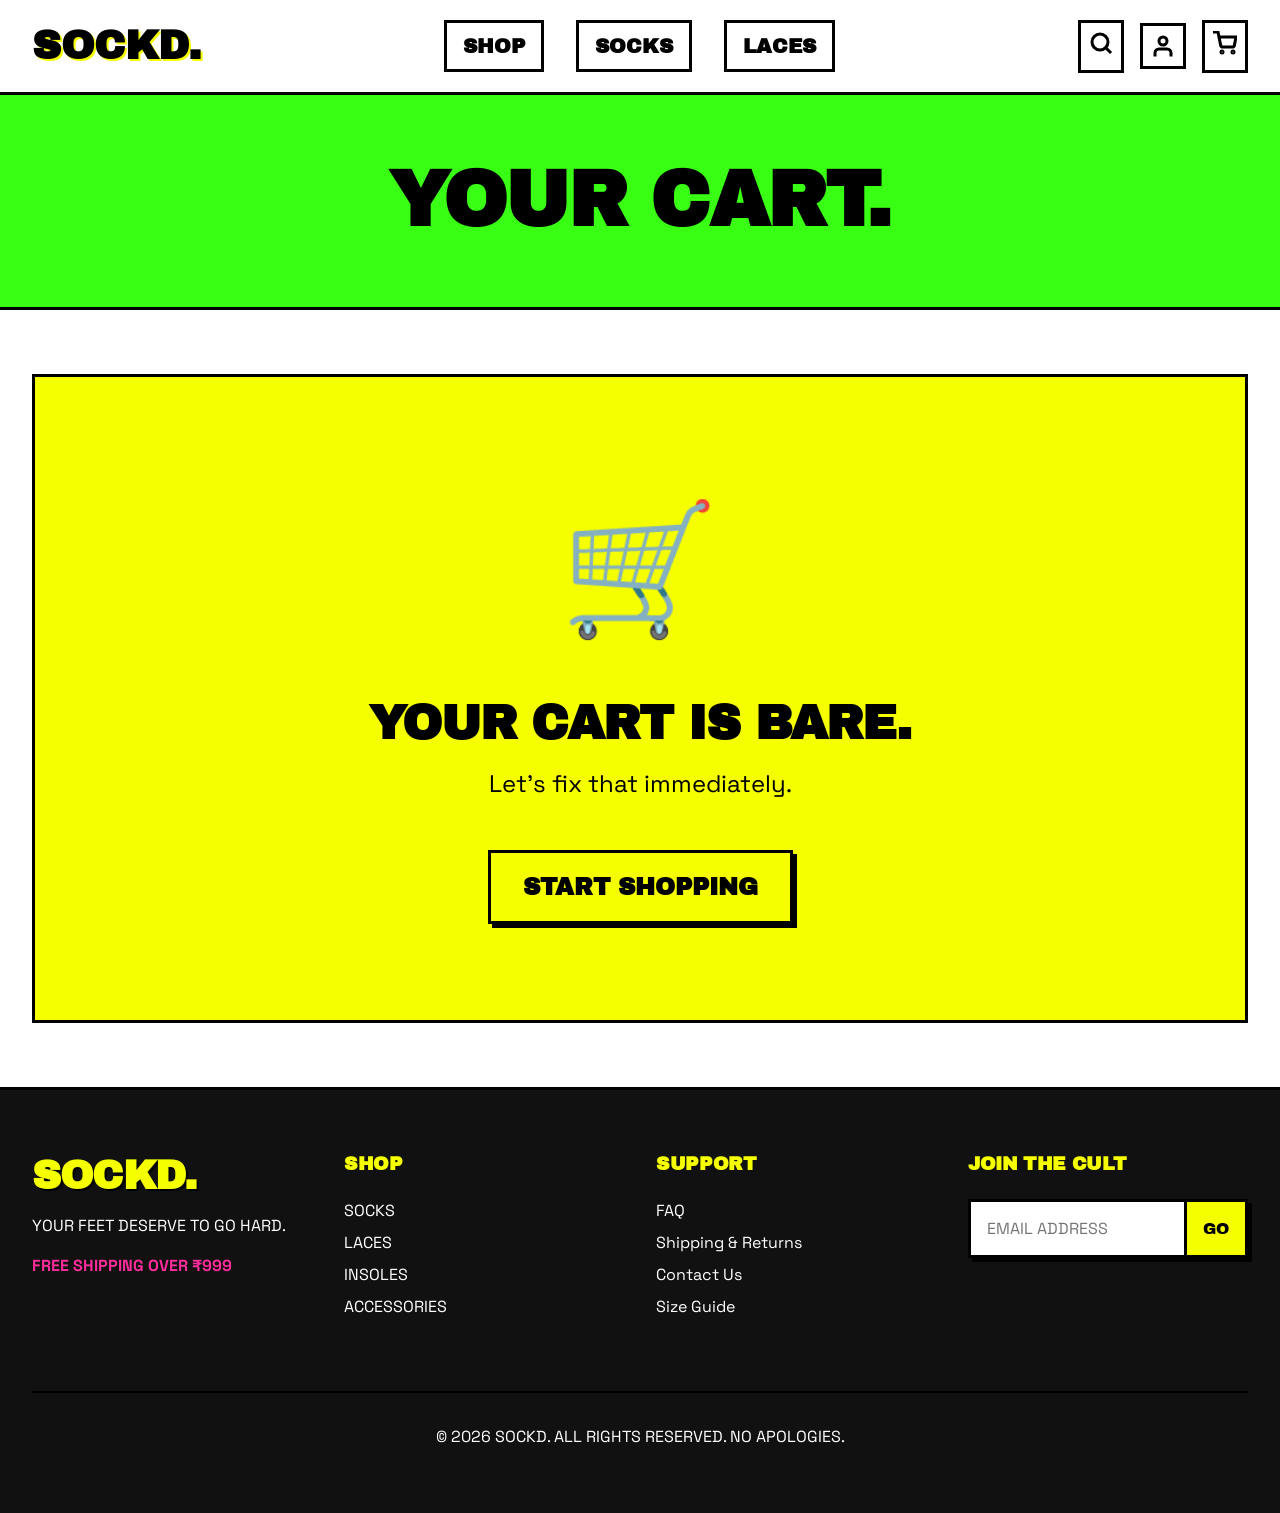
<file: cart.html>
<!DOCTYPE html>
<html lang="en">
<head>
    <meta charset="UTF-8">
    <meta name="viewport" content="width=device-width, initial-scale=1.0">
    <title>SOCKD. | CART</title>
    <link rel="stylesheet" href="styles.css">
    <style>
        .cart-header {
            padding: 4rem 2rem;
            background-color: var(--neon-green);
            border-bottom: var(--border-thick);
            font-size: clamp(3rem, 6vw, 5rem);
            text-align: center;
        }

        .cart-layout {
            display: grid;
            grid-template-columns: 2fr 1fr;
            gap: 4rem;
            padding: 4rem 2rem;
            max-width: var(--container-max);
            margin: 0 auto;
            min-height: 60vh;
        }

        .cart-item {
            display: flex;
            gap: 2rem;
            padding: 2rem;
            border: var(--border-thick);
            margin-bottom: 2rem;
            background: var(--white);
            position: relative;
        }

        .cart-item-img {
            width: 150px;
            height: 150px;
            border: var(--border-thick);
            background: var(--light-gray);
            flex-shrink: 0;
            display: flex;
            align-items: center;
            justify-content: center;
        }
        
        .cart-item-img img {
            width: 100%;
            height: 100%;
            object-fit: contain;
            mix-blend-mode: multiply;
        }

        .cart-item-details {
            flex-grow: 1;
            display: flex;
            flex-direction: column;
            justify-content: center;
        }

        .cart-item-title {
            font-size: 1.5rem;
            margin-bottom: 0.5rem;
        }

        .cart-item-meta {
            color: #666;
            margin-bottom: 1rem;
            display: flex;
            gap: 1rem;
        }

        .cart-item-actions {
            display: flex;
            justify-content: space-between;
            align-items: center;
        }

        .remove-btn {
            position: absolute;
            top: 1rem;
            right: 1rem;
            background: none;
            border: none;
            font-size: 1.5rem;
            cursor: pointer;
            width: 40px;
            height: 40px;
            display: flex;
            align-items: center;
            justify-content: center;
            border: var(--border-thick);
            transition: all 0.2s;
        }

        .remove-btn:hover {
            background: var(--hot-pink);
            color: var(--white);
            transform: translate(2px, 2px);
            box-shadow: 2px 2px 0px var(--black);
        }

        .cart-summary {
            border: var(--border-thick);
            padding: 2rem;
            background: var(--light-gray);
            height: fit-content;
            position: sticky;
            top: 6rem;
        }

        .summary-row {
            display: flex;
            justify-content: space-between;
            margin-bottom: 1rem;
            font-size: 1.25rem;
        }

        .summary-total {
            font-size: 2.5rem;
            font-family: var(--font-heading);
            color: var(--neon-yellow);
            text-shadow: 2px 2px 0px var(--black);
            margin-top: 1rem;
            padding-top: 1rem;
            border-top: var(--border-thick);
        }

        .discount-form {
            display: flex;
            margin: 2rem 0;
            gap: 0;
        }
        
        .discount-form .brutal-input {
            border-right: none;
        }

        .empty-cart {
            grid-column: 1 / -1;
            text-align: center;
            padding: 6rem 2rem;
            background: var(--neon-yellow);
            border: var(--border-thick);
        }

        @media (max-width: 1024px) {
            .cart-layout {
                grid-template-columns: 1fr;
            }
            .cart-summary {
                position: static;
            }
            .cart-item {
                flex-direction: column;
            }
            .cart-item-img {
                width: 100%;
                max-width: 250px;
                margin: 0 auto;
            }
        }
    </style>
</head>
<body>

    <div id="global-header"></div>

    <h1 class="cart-header">YOUR CART.</h1>

    <div class="cart-layout" id="cart-container">
        <!-- Rendered by JS -->
    </div>

    <div id="global-footer"></div>

    <script src="products.js"></script>
    <script src="global.js"></script>
    <script>
        document.addEventListener('DOMContentLoaded', () => {
            renderCartPage();

            // Listen for changes from global state
            window.addEventListener('cartUpdated', renderCartPage);
        });

        function renderCartPage() {
            const container = document.getElementById('cart-container');
            const cartItems = GlobalState.cart;

            if (cartItems.length === 0) {
                container.innerHTML = `
                    <div class="empty-cart">
                        <div style="font-size: 8rem; margin-bottom: 2rem;">🛒</div>
                        <h2 style="font-size: 3rem; margin-bottom: 1rem;">YOUR CART IS BARE.</h2>
                        <p style="font-size: 1.5rem; margin-bottom: 3rem;">Let's fix that immediately.</p>
                        <a href="categories.html" class="brutal-btn primary" style="font-size: 1.5rem;">START SHOPPING</a>
                    </div>
                `;
                return;
            }

            const itemsHtml = cartItems.map(item => `
                <div class="cart-item">
                    <button class="remove-btn" onclick="GlobalState.removeFromCart('${item.cartId}')">✕</button>
                    <div class="cart-item-img" style="background-color: ${item.color || 'var(--light-gray)'};">
                        <img src="${item.images[0]}" alt="${item.name}">
                    </div>
                    <div class="cart-item-details">
                        <h3 class="cart-item-title"><a href="product.html?id=${item.id}">${item.name}</a></h3>
                        <div class="cart-item-meta">
                            <span>Size: ${item.size}</span>
                            <span>Color: <div style="display:inline-block; width:16px; height:16px; border:1px solid #000; background-color:${item.color}; vertical-align:middle; margin-left:4px;"></div></span>
                        </div>
                        <div class="cart-item-actions">
                            <div class="qty-stepper">
                                <button class="qty-btn" onclick="GlobalState.updateItemQuantity('${item.cartId}', ${item.quantity - 1})">-</button>
                                <input type="text" class="qty-input" value="${item.quantity}" readonly>
                                <button class="qty-btn" onclick="GlobalState.updateItemQuantity('${item.cartId}', ${item.quantity + 1})">+</button>
                            </div>
                            <span class="price">₹${item.price * item.quantity}</span>
                        </div>
                    </div>
                </div>
            `).join('');

            const subtotal = GlobalState.getCartTotal();
            const shipping = subtotal > 999 ? 0 : 99;
            const total = subtotal + shipping;

            container.innerHTML = `
                <div class="cart-items-container">
                    ${itemsHtml}
                    <div style="margin-top: 2rem;">
                        <a href="categories.html" style="text-decoration: underline; font-size: 1.25rem;">← CONTINUE SHOPPING</a>
                    </div>
                </div>
                <aside class="cart-summary">
                    <h3 style="font-size: 2rem; margin-bottom: 2rem; border-bottom: 2px solid var(--black); padding-bottom: 1rem;">ORDER SUMMARY</h3>
                    
                    <div class="summary-row">
                        <span>Subtotal</span>
                        <span style="font-family: var(--font-heading);">₹${subtotal}</span>
                    </div>
                    
                    <div class="summary-row">
                        <span>Shipping</span>
                        <span style="font-family: var(--font-heading); color: ${shipping === 0 ? 'var(--neon-green)' : 'var(--black)'};">
                            ${shipping === 0 ? 'FREE' : '₹' + shipping}
                        </span>
                    </div>

                    <div class="discount-form">
                        <input type="text" placeholder="PROMO CODE" class="brutal-input">
                        <button class="brutal-btn" style="background: var(--black); color: var(--neon-yellow);">APPLY</button>
                    </div>

                    <div class="summary-row summary-total">
                        <span>TOTAL</span>
                        <span>₹${total}</span>
                    </div>

                    <a href="checkout.html" class="brutal-btn primary" style="width: 100%; margin-top: 2rem; font-size: 1.5rem; background: var(--neon-green);">PROCEED TO CHECKOUT</a>
                </aside>
            `;
        }
    </script>
</body>
</html>
</file>
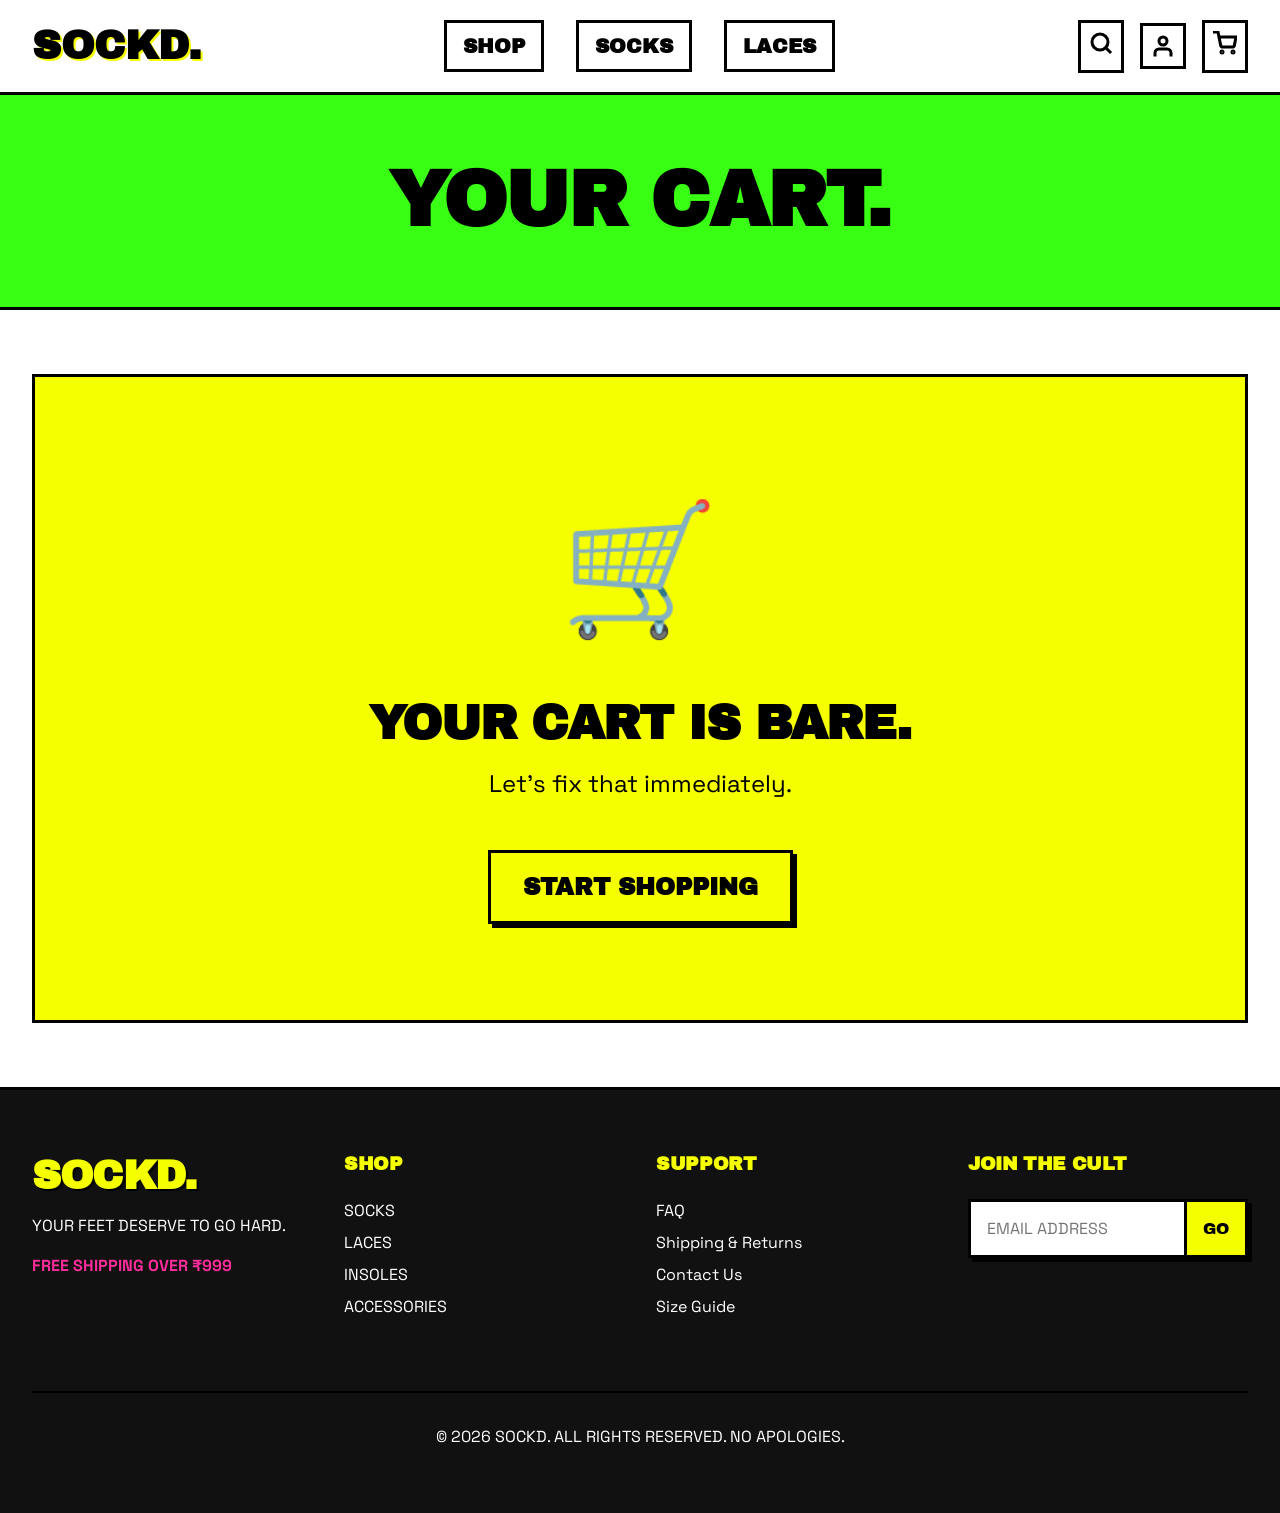
<file: checkout.html>
<!DOCTYPE html>
<html lang="en">
<head>
    <meta charset="UTF-8">
    <meta name="viewport" content="width=device-width, initial-scale=1.0">
    <title>SOCKD. | CHECKOUT</title>
    <link rel="stylesheet" href="styles.css">
    <style>
        .checkout-layout {
            display: grid;
            grid-template-columns: 2fr 1fr;
            gap: 4rem;
            padding: 4rem 2rem;
            max-width: var(--container-max);
            margin: 0 auto;
            min-height: 80vh;
        }

        .step-indicator {
            display: flex;
            justify-content: space-between;
            margin-bottom: 3rem;
            border-bottom: var(--border-thick);
            padding-bottom: 1rem;
            position: relative;
        }

        .step {
            font-family: var(--font-heading);
            font-size: 1.5rem;
            color: #ccc;
            position: relative;
            background: var(--white);
            padding: 0 1rem;
            z-index: 2;
        }

        .step.active {
            color: var(--black);
            text-shadow: 2px 2px 0px var(--neon-yellow);
        }

        .step.completed {
            color: var(--neon-green);
        }

        .step-container {
            display: none;
            animation: fadeIn 0.3s;
        }

        .step-container.active {
            display: block;
        }

        @keyframes fadeIn {
            from { opacity: 0; transform: translateY(10px); }
            to { opacity: 1; transform: translateY(0); }
        }

        .form-group {
            margin-bottom: 1.5rem;
        }

        .form-label {
            display: block;
            margin-bottom: 0.5rem;
            font-family: var(--font-heading);
        }

        .form-row {
            display: grid;
            grid-template-columns: 1fr 1fr;
            gap: 1.5rem;
        }

        .radio-option {
            border: var(--border-thick);
            padding: 1.5rem;
            display: flex;
            align-items: center;
            gap: 1rem;
            cursor: pointer;
            margin-bottom: 1rem;
            transition: all 0.2s;
            font-family: var(--font-heading);
        }

        .radio-option:hover {
            transform: translate(2px, 2px);
            box-shadow: 2px 2px 0px var(--black);
        }

        .radio-option input[type="radio"] {
            width: 24px;
            height: 24px;
            accent-color: var(--neon-yellow);
        }

        .radio-option.selected {
            background: var(--neon-yellow);
            border-color: var(--black);
        }
        
        .radio-option.selected.green { background: var(--neon-green); }
        .radio-option.selected.pink { background: var(--hot-pink); color: var(--white); }
        .radio-option.selected.cyan { background: var(--cyan); }

        .payment-details {
            display: none;
            padding: 2rem;
            border: var(--border-thick);
            border-top: none;
            background: var(--light-gray);
            margin-top: -1rem;
            margin-bottom: 2rem;
        }

        .payment-details.active {
            display: block;
        }

        .qr-placeholder {
            width: 200px;
            height: 200px;
            background: var(--white);
            border: var(--border-thick);
            margin: 0 auto;
            display: flex;
            align-items: center;
            justify-content: center;
            font-family: var(--font-heading);
            background-image: repeating-linear-gradient(45deg, #ccc 25%, transparent 25%, transparent 75%, #ccc 75%, #ccc), repeating-linear-gradient(45deg, #ccc 25%, transparent 25%, transparent 75%, #ccc 75%, #ccc);
            background-size: 20px 20px;
            background-position: 0 0, 10px 10px;
        }

        .step-actions {
            display: flex;
            justify-content: space-between;
            margin-top: 3rem;
            border-top: var(--border-thick);
            padding-top: 2rem;
        }

        .cart-summary {
            border: var(--border-thick);
            padding: 2rem;
            background: var(--light-gray);
            height: fit-content;
            position: sticky;
            top: 6rem;
        }

        .summary-item {
            display: flex;
            align-items: center;
            gap: 1rem;
            margin-bottom: 1rem;
            font-size: 0.9rem;
        }

        .summary-item img {
            width: 60px;
            height: 60px;
            border: 2px solid var(--black);
        }

        .summary-row {
            display: flex;
            justify-content: space-between;
            margin-top: 1rem;
            font-size: 1.25rem;
        }

        .summary-total {
            font-size: 2.5rem;
            font-family: var(--font-heading);
            color: var(--neon-yellow);
            text-shadow: 2px 2px 0px var(--black);
            margin-top: 1rem;
            padding-top: 1rem;
            border-top: var(--border-thick);
        }

        .success-overlay {
            position: fixed;
            top: 0; left: 0; right: 0; bottom: 0;
            background: var(--neon-green);
            z-index: 1000;
            display: none;
            flex-direction: column;
            align-items: center;
            justify-content: center;
            text-align: center;
            padding: 2rem;
        }

        .success-overlay.active {
            display: flex;
        }

        .success-overlay h1 {
            font-size: clamp(4rem, 8vw, 8rem);
            margin-bottom: 2rem;
            color: var(--black);
            text-shadow: 4px 4px 0px var(--white);
            line-height: 0.9;
        }

        @media (max-width: 900px) {
            .checkout-layout {
                grid-template-columns: 1fr;
            }
            .cart-summary {
                position: static;
                order: -1;
            }
            .form-row {
                grid-template-columns: 1fr;
            }
            .step {
                font-size: 1.2rem;
            }
        }
    </style>
</head>
<body>

    <div id="global-header"></div>

    <div class="checkout-layout">
        <div class="checkout-flow">
            <div class="step-indicator">
                <div class="step active" id="step-ind-1">1. DETAILS</div>
                <div class="step" id="step-ind-2">2. SHIPPING</div>
                <div class="step" id="step-ind-3">3. PAYMENT</div>
            </div>

            <!-- STEP 1: DETAILS -->
            <div class="step-container active" id="step-1">
                <h2 style="margin-bottom: 2rem; font-size: 2.5rem;">CONTACT DETAILS</h2>
                <div class="form-group">
                    <label class="form-label">FULL NAME</label>
                    <input type="text" class="brutal-input" placeholder="JOHN DOE" required>
                </div>
                <div class="form-row">
                    <div class="form-group">
                        <label class="form-label">EMAIL ADDRESS</label>
                        <input type="email" class="brutal-input" placeholder="JOHN@EXAMPLE.COM" required>
                    </div>
                    <div class="form-group">
                        <label class="form-label">PHONE NUMBER</label>
                        <input type="tel" class="brutal-input" placeholder="999-999-9999" required>
                    </div>
                </div>
                
                <div class="step-actions">
                    <a href="cart.html" class="brutal-btn" style="background: var(--white);">BACK TO CART</a>
                    <button class="brutal-btn primary" onclick="nextStep(2)">NEXT: SHIPPING</button>
                </div>
            </div>

            <!-- STEP 2: SHIPPING -->
            <div class="step-container" id="step-2">
                <h2 style="margin-bottom: 2rem; font-size: 2.5rem;">SHIPPING ADDRESS</h2>
                <div class="form-group">
                    <label class="form-label">ADDRESS LINE 1</label>
                    <input type="text" class="brutal-input" placeholder="123 BRUTAL ST">
                </div>
                <div class="form-group">
                    <label class="form-label">ADDRESS LINE 2 (OPTIONAL)</label>
                    <input type="text" class="brutal-input" placeholder="APT 4B">
                </div>
                <div class="form-row">
                    <div class="form-group">
                        <label class="form-label">CITY</label>
                        <input type="text" class="brutal-input" placeholder="NEW YORK">
                    </div>
                    <div class="form-group">
                        <label class="form-label">STATE</label>
                        <input type="text" class="brutal-input" placeholder="NY">
                    </div>
                </div>
                <div class="form-group" style="width: 50%;">
                    <label class="form-label">PIN / ZIP CODE</label>
                    <input type="text" class="brutal-input" placeholder="10001">
                </div>

                <h3 style="margin: 2rem 0 1rem; font-size: 1.5rem;">SHIPPING METHOD</h3>
                <label class="radio-option selected pink" onclick="selectRadio(this, 'shipping')">
                    <input type="radio" name="shipping" checked>
                    <div style="flex-grow: 1;">
                        <strong>STANDARD DELIVER</strong>
                        <div style="font-family: var(--font-body); font-size: 0.9rem;">3-5 Business Days</div>
                    </div>
                    <strong>FREE</strong>
                </label>
                <label class="radio-option" onclick="selectRadio(this, 'shipping')">
                    <input type="radio" name="shipping">
                    <div style="flex-grow: 1;">
                        <strong>EXPRESS DROPOFF</strong>
                        <div style="font-family: var(--font-body); font-size: 0.9rem;">Next Business Day</div>
                    </div>
                    <strong>₹250</strong>
                </label>

                <div class="step-actions">
                    <button class="brutal-btn" onclick="nextStep(1)">BACK</button>
                    <button class="brutal-btn primary" onclick="nextStep(3)">NEXT: PAYMENT</button>
                </div>
            </div>

            <!-- STEP 3: PAYMENT -->
            <div class="step-container" id="step-3">
                <h2 style="margin-bottom: 2rem; font-size: 2.5rem;">PAYMENT</h2>
                
                <label class="radio-option selected cyan" onclick="selectPayment(this, 'upi')">
                    <input type="radio" name="payment" checked>
                    <strong>UPI / SCANNABLE QR</strong>
                </label>
                <div class="payment-details active" id="pay-upi">
                    <div class="qr-placeholder">
                        <span style="background: var(--white); padding: 0.5rem; border: 2px solid #000;">SCAN TO PAY</span>
                    </div>
                    <p style="text-align: center; margin-top: 1rem; font-weight: bold;">sockd@upi</p>
                </div>

                <label class="radio-option" onclick="selectPayment(this, 'card')">
                    <input type="radio" name="payment">
                    <strong>CREDIT / DEBIT CARD</strong>
                </label>
                <div class="payment-details" id="pay-card">
                    <div class="form-group">
                        <label class="form-label">CARD NUMBER</label>
                        <input type="text" class="brutal-input" placeholder="0000 0000 0000 0000">
                    </div>
                    <div class="form-row">
                        <div class="form-group">
                            <label class="form-label">EXPIRY</label>
                            <input type="text" class="brutal-input" placeholder="MM/YY">
                        </div>
                        <div class="form-group">
                            <label class="form-label">CVV</label>
                            <input type="text" class="brutal-input" placeholder="123">
                        </div>
                    </div>
                </div>

                <label class="radio-option" onclick="selectPayment(this, 'cod')">
                    <input type="radio" name="payment">
                    <strong>CASH ON DELIVERY</strong>
                </label>
                <div class="payment-details" id="pay-cod">
                    <p style="font-weight: 600; font-size: 1.25rem;">Pay in cash when your brutal gear arrives. No extra fees.</p>
                </div>

                <div class="step-actions">
                    <button class="brutal-btn" onclick="nextStep(2)">BACK</button>
                    <button class="brutal-btn" style="background: var(--neon-green); font-size: 1.5rem;" onclick="placeOrder()">PLACE ORDER</button>
                </div>
            </div>
        </div>

        <aside class="cart-summary">
            <h3 style="font-size: 2rem; margin-bottom: 1rem; border-bottom: 2px solid var(--black); padding-bottom: 1rem;">ORDER SUMMARY</h3>
            <div id="checkout-items" style="border-bottom: 2px solid var(--black); padding-bottom: 1rem; margin-bottom: 1rem; max-height: 300px; overflow-y: auto;">
                <!-- Filled by JS -->
            </div>
            
            <div class="summary-row">
                <span>Subtotal</span>
                <span id="chk-subtotal">₹0</span>
            </div>
            <div class="summary-row">
                <span>Shipping</span>
                <span id="chk-shipping">₹0</span>
            </div>
            <div class="summary-row summary-total">
                <span>TOTAL</span>
                <span id="chk-total">₹0</span>
            </div>
        </aside>
    </div>

    <!-- Success Overlay -->
    <div class="success-overlay" id="success-overlay">
        <h1>ORDER PLACED.</h1>
        <h2 style="font-size: 2.5rem; margin-bottom: 1rem;">YOU'RE GOING TO LOOK HARD. 🧦</h2>
        <p style="font-size: 1.5rem; margin-bottom: 3rem;">Order ID: #<span id="order-id"></span></p>
        <div style="display: flex; gap: 1rem;">
            <a href="profile.html" class="brutal-btn" style="background: var(--white); font-size: 1.5rem;">VIEW ORDER</a>
            <a href="index.html" class="brutal-btn secondary" style="font-size: 1.5rem;">BACK HOME</a>
        </div>
    </div>

    <div id="global-footer"></div>

    <script src="products.js"></script>
    <script src="global.js"></script>
    <script>
        document.addEventListener('DOMContentLoaded', () => {
            if (GlobalState.cart.length === 0) {
                // Redirect if cart is empty
                window.location.href = 'cart.html';
                return;
            }
            
            renderSummary();
        });

        function renderSummary() {
            const container = document.getElementById('checkout-items');
            let html = '';
            
            GlobalState.cart.forEach(item => {
                html += `
                    <div class="summary-item">
                        <img src="${item.images[0]}" alt="${item.name}" style="background-color: ${item.color || '#fff'};">
                        <div style="flex-grow: 1;">
                            <div style="font-weight: 600;">${item.name}</div>
                            <div style="color: #666; font-size: 0.8rem;">Qty: ${item.quantity} | Size: ${item.size}</div>
                        </div>
                        <div style="font-weight: bold;">₹${item.price * item.quantity}</div>
                    </div>
                `;
            });
            
            container.innerHTML = html;

            const subtotal = GlobalState.getCartTotal();
            const shipping = subtotal > 999 ? 0 : 99; // Standard shipping
            const total = subtotal + shipping;

            document.getElementById('chk-subtotal').textContent = `₹${subtotal}`;
            document.getElementById('chk-shipping').textContent = shipping === 0 ? 'FREE' : `₹${shipping}`;
            document.getElementById('chk-total').textContent = `₹${total}`;
        }

        function nextStep(step) {
            // Hide all steps
            document.querySelectorAll('.step-container').forEach(el => el.classList.remove('active'));
            document.getElementById(`step-${step}`).classList.add('active');

            // Update indicators
            document.querySelectorAll('.step').forEach((el, index) => {
                el.classList.remove('active', 'completed');
                if (index + 1 < step) {
                    el.classList.add('completed');
                } else if (index + 1 === step) {
                    el.classList.add('active');
                }
            });
            window.scrollTo({ top: 0, behavior: 'smooth' });
        }

        function selectRadio(elem, groupName) {
            document.querySelectorAll(`input[name="${groupName}"]`).forEach(input => {
                input.closest('.radio-option').classList.remove('selected', 'green', 'pink', 'cyan');
            });
            elem.classList.add('selected');
            if (groupName === 'shipping') elem.classList.add('pink');
            elem.querySelector('input').checked = true;
        }

        function selectPayment(elem, type) {
            document.querySelectorAll(`input[name="payment"]`).forEach(input => {
                input.closest('.radio-option').classList.remove('selected', 'cyan');
            });
            elem.classList.add('selected', 'cyan');
            elem.querySelector('input').checked = true;

            document.querySelectorAll('.payment-details').forEach(el => el.classList.remove('active'));
            document.getElementById(`pay-${type}`).classList.add('active');
        }

        function placeOrder() {
            // Generate random order ID
            const orderId = 'SKD' + Math.floor(100000 + Math.random() * 900000);
            document.getElementById('order-id').textContent = orderId;
            
            // Show overlay
            const overlay = document.getElementById('success-overlay');
            overlay.classList.add('active');
            
            // Clear cart
            GlobalState.cart = [];
            GlobalState.saveCart();

            // Simple Confetti effect (simulated with DOM elements)
            for(let i=0; i<50; i++) {
                createConfetti();
            }
        }

        function createConfetti() {
            const colors = ['var(--neon-yellow)', 'var(--hot-pink)', 'var(--white)', 'var(--cyan)'];
            const conf = document.createElement('div');
            conf.style.position = 'absolute';
            conf.style.width = '20px';
            conf.style.height = '20px';
            conf.style.backgroundColor = colors[Math.floor(Math.random() * colors.length)];
            conf.style.border = '2px solid black';
            conf.style.left = Math.random() * 100 + 'vw';
            conf.style.top = '-20px';
            conf.style.zIndex = '1001';
            
            document.getElementById('success-overlay').appendChild(conf);

            // Animate
            const duration = Math.random() * 3000 + 2000;
            const endY = window.innerHeight + 50;
            const rotation = Math.random() * 720;
            
            conf.animate([
                { transform: `translate3d(0, 0, 0) rotate(0deg)` },
                { transform: `translate3d(${Math.random()*200 - 100}px, ${endY}px, 0) rotate(${rotation}deg)` }
            ], {
                duration: duration,
                easing: 'cubic-bezier(.37,0,.63,1)',
                fill: 'forwards'
            });
        }
    </script>
</body>
</html>
</file>
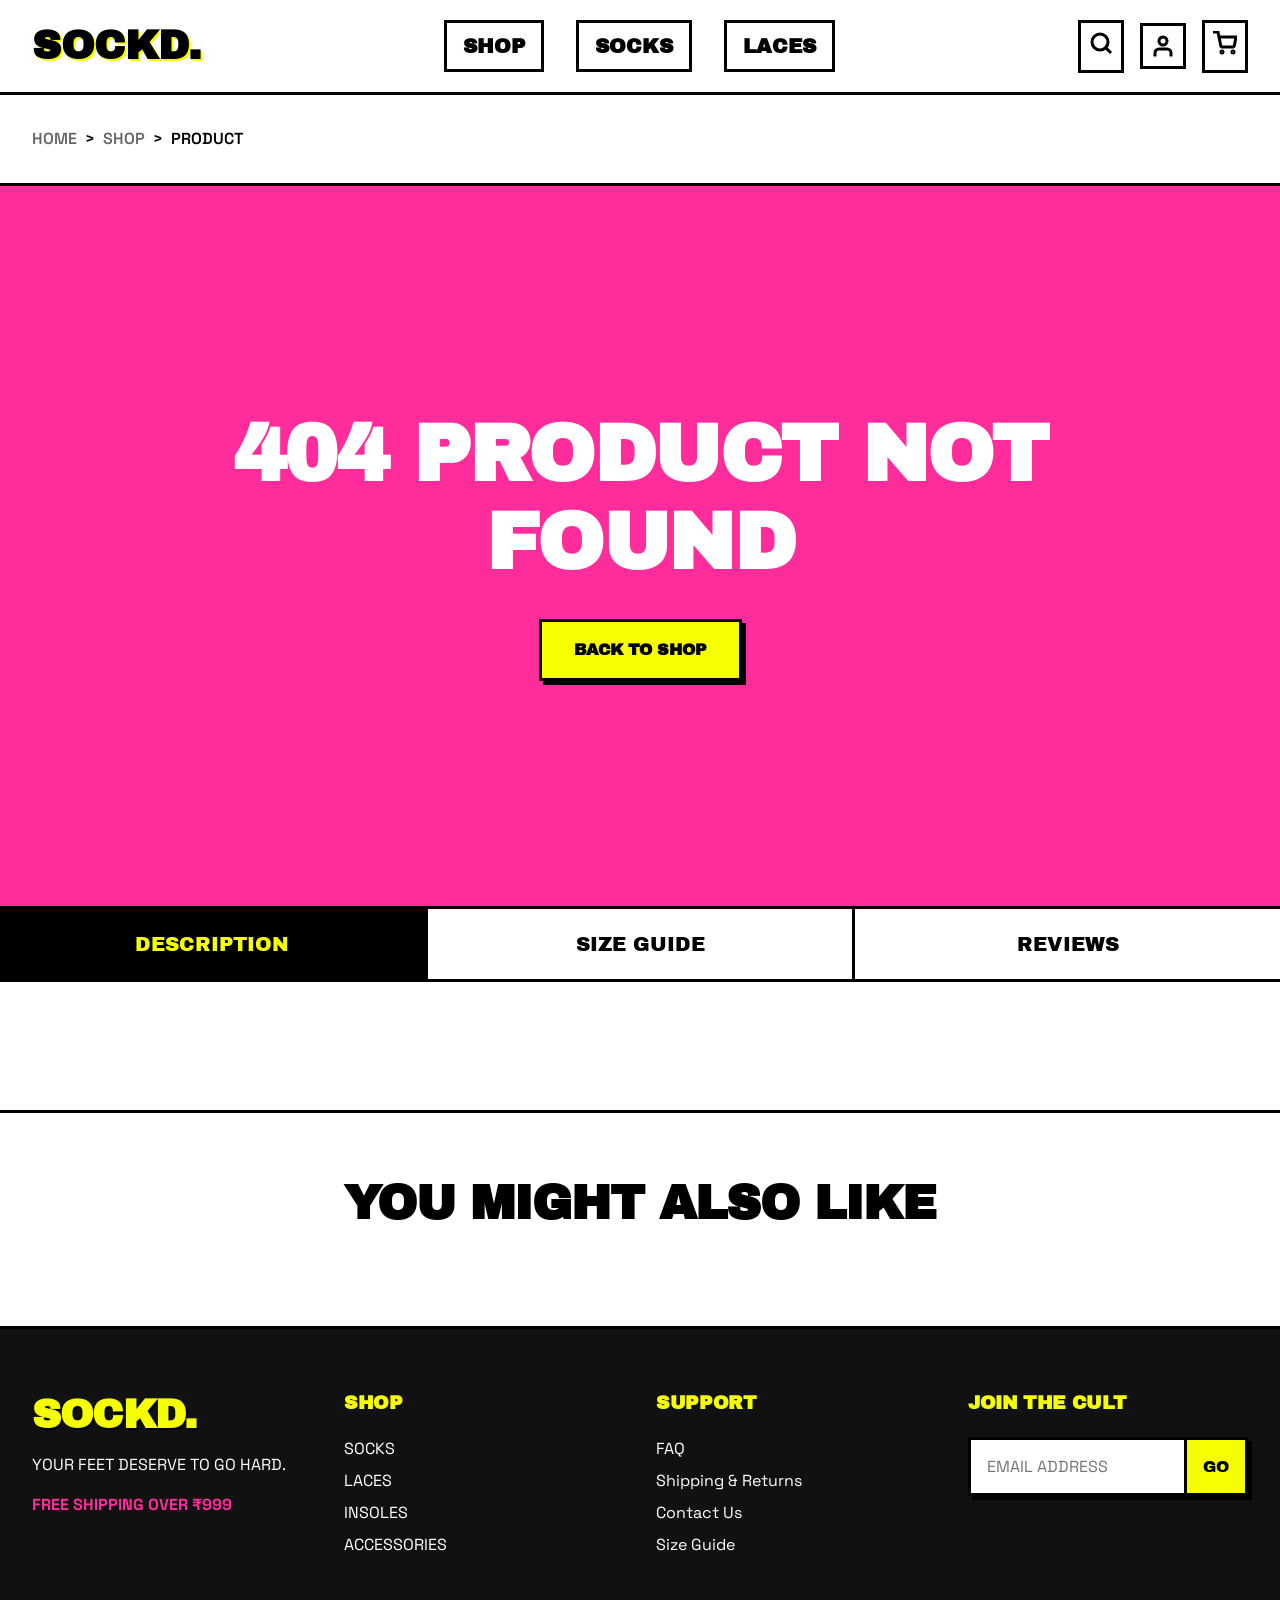
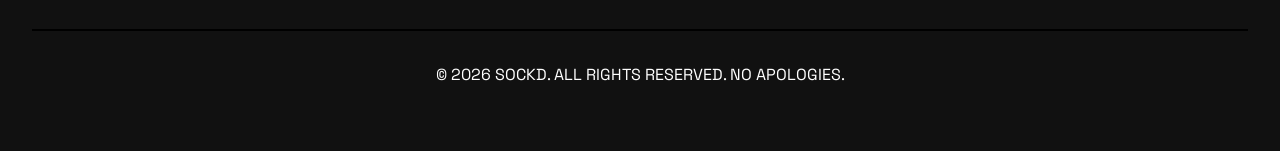
<file: product.html>
<!DOCTYPE html>
<html lang="en">
<head>
    <meta charset="UTF-8">
    <meta name="viewport" content="width=device-width, initial-scale=1.0">
    <title>SOCKD. | PRODUCT</title>
    <link rel="stylesheet" href="styles.css">
    <style>
        .breadcrumb {
            padding: 2rem;
            font-family: var(--font-body);
            font-weight: 600;
            border-bottom: var(--border-thick);
            display: flex;
            gap: 0.5rem;
        }

        .breadcrumb a {
            color: #666;
            text-decoration: none;
        }

        .breadcrumb a:hover {
            color: var(--black);
            text-decoration: underline;
        }

        .product-grid-layout {
            display: grid;
            grid-template-columns: 1fr 1fr;
            min-height: 80vh;
        }

        .product-gallery {
            border-right: var(--border-thick);
            background-color: var(--light-gray);
            display: flex;
            flex-direction: column;
        }

        .main-image-container {
            flex-grow: 1;
            display: flex;
            align-items: center;
            justify-content: center;
            padding: 4rem;
        }

        .main-image-container img {
            width: 100%;
            max-width: 600px;
            object-fit: contain;
            mix-blend-mode: multiply;
            transition: transform 0.3s;
        }

        .thumbnails {
            display: flex;
            border-top: var(--border-thick);
            background: var(--white);
        }

        .thumb {
            flex: 1;
            aspect-ratio: 1;
            border-right: var(--border-thick);
            cursor: pointer;
            padding: 1rem;
            display: flex;
            align-items: center;
            justify-content: center;
            background: var(--white);
            transition: background 0.2s;
        }
        
        .thumb:last-child {
            border-right: none;
        }

        .thumb img {
            width: 100%;
            height: 100%;
            object-fit: contain;
            mix-blend-mode: multiply;
        }

        .thumb.active, .thumb:hover {
            background: var(--neon-yellow);
        }

        .product-info {
            padding: 4rem;
            display: flex;
            flex-direction: column;
            gap: 2rem;
            background: var(--white);
        }

        .product-title {
            font-size: clamp(2rem, 4vw, 3.5rem);
            word-break: break-word;
        }

        .product-price-block {
            display: flex;
            align-items: flex-end;
            gap: 1rem;
        }

        .product-price {
            font-size: 2.5rem;
            font-family: var(--font-heading);
            color: var(--hot-pink);
            line-height: 1;
        }

        .old-price {
            font-size: 1.5rem;
            text-decoration: line-through;
            color: #888;
            font-family: var(--font-heading);
        }

        .selector-label {
            font-family: var(--font-heading);
            margin-bottom: 0.5rem;
            display: block;
        }

        .size-grid {
            display: flex;
            flex-wrap: wrap;
            gap: 1rem;
        }

        .size-box {
            width: 60px;
            height: 60px;
            display: flex;
            align-items: center;
            justify-content: center;
            border: var(--border-thick);
            font-family: var(--font-heading);
            font-size: 1.25rem;
            cursor: pointer;
            background: var(--white);
            transition: all 0.1s;
        }

        .size-box.selected {
            background: var(--neon-yellow);
            box-shadow: 4px 4px 0px var(--black);
            transform: translate(-4px, -4px);
        }

        .color-selector {
            display: flex;
            gap: 1rem;
        }

        .color-swatch {
            width: 48px;
            height: 48px;
            border: var(--border-thick);
            cursor: pointer;
            transition: transform 0.2s;
        }

        .color-swatch.selected {
            outline: 3px solid var(--cyan);
            outline-offset: 4px;
        }

        .action-buttons {
            display: flex;
            gap: 1rem;
            margin-top: 1rem;
        }

        .delivery-strip {
            display: flex;
            gap: 2rem;
            padding-top: 2rem;
            border-top: var(--border-thick);
            font-weight: 600;
        }

        .tab-section {
            border-top: var(--border-thick);
        }

        .tab-headers {
            display: flex;
            border-bottom: var(--border-thick);
        }

        .tab-btn {
            flex: 1;
            padding: 1.5rem;
            font-family: var(--font-heading);
            font-size: 1.25rem;
            background: var(--white);
            border: none;
            border-right: var(--border-thick);
            cursor: pointer;
            text-align: center;
        }

        .tab-btn:last-child {
            border-right: none;
        }

        .tab-btn.active {
            background: var(--black);
            color: var(--neon-yellow);
        }

        .tab-content {
            display: none;
            padding: 4rem;
            font-size: 1.2rem;
            max-width: 1000px;
            margin: 0 auto;
        }

        .tab-content.active {
            display: block;
        }

        .horizontal-scroll {
            display: flex;
            overflow-x: auto;
            gap: 2rem;
            padding: 2rem;
            scroll-snap-type: x mandatory;
        }

        .horizontal-scroll .brutal-card {
            min-width: 300px;
            scroll-snap-align: start;
            flex-shrink: 0;
        }
        
        .horizontal-scroll::-webkit-scrollbar {
            height: 12px;
        }
        
        .horizontal-scroll::-webkit-scrollbar-track {
            background: var(--light-gray);
            border-top: var(--border-thick);
        }
        
        .horizontal-scroll::-webkit-scrollbar-thumb {
            background: var(--neon-green);
            border: 2px solid var(--black);
        }

        @media (max-width: 900px) {
            .product-grid-layout {
                grid-template-columns: 1fr;
            }
            .product-gallery {
                border-right: none;
                border-bottom: var(--border-thick);
            }
            .action-buttons {
                flex-direction: column;
            }
            .tab-headers {
                flex-direction: column;
            }
            .tab-btn {
                border-right: none;
                border-bottom: var(--border-thick);
            }
            .product-info {
                padding: 2rem;
            }
        }
    </style>
</head>
<body>

    <div id="global-header"></div>

    <div class="breadcrumb" id="breadcrumb">
        <a href="index.html">HOME</a> &gt; <a href="categories.html">SHOP</a> &gt; <span>PRODUCT</span>
    </div>

    <main class="product-grid-layout" id="product-main-area">
        <!-- Content injected by JS -->
    </main>

    <section class="tab-section">
        <div class="tab-headers">
            <button class="tab-btn active" data-target="desc">DESCRIPTION</button>
            <button class="tab-btn" data-target="size">SIZE GUIDE</button>
            <button class="tab-btn" data-target="reviews">REVIEWS</button>
        </div>
        <div class="tab-content active" id="desc">
            <!-- Injected by JS -->
        </div>
        <div class="tab-content" id="size">
            <h3 style="margin-bottom: 2rem; font-size: 2rem;">SIZE GUIDE</h3>
            <table style="width: 100%; border-collapse: collapse; border: var(--border-thick);">
                <tr style="background: var(--neon-yellow); font-family: var(--font-heading);">
                    <th style="padding: 1rem; border: var(--border-thick); text-align: left;">SIZE</th>
                    <th style="padding: 1rem; border: var(--border-thick); text-align: left;">US MEN</th>
                    <th style="padding: 1rem; border: var(--border-thick); text-align: left;">US WOMEN</th>
                    <th style="padding: 1rem; border: var(--border-thick); text-align: left;">EU</th>
                </tr>
                <tr>
                    <td style="padding: 1rem; border: var(--border-thick);">S/M</td>
                    <td style="padding: 1rem; border: var(--border-thick);">6 - 8</td>
                    <td style="padding: 1rem; border: var(--border-thick);">7 - 9.5</td>
                    <td style="padding: 1rem; border: var(--border-thick);">38 - 41</td>
                </tr>
                <tr>
                    <td style="padding: 1rem; border: var(--border-thick);">L/XL</td>
                    <td style="padding: 1rem; border: var(--border-thick);">8.5 - 13</td>
                    <td style="padding: 1rem; border: var(--border-thick);">10 - 14.5</td>
                    <td style="padding: 1rem; border: var(--border-thick);">42 - 47</td>
                </tr>
            </table>
        </div>
        <div class="tab-content" id="reviews">
            <h3 style="margin-bottom: 2rem; font-size: 2rem;">CUSTOMER REVIEWS</h3>
            <div style="display: flex; align-items: center; gap: 1rem; margin-bottom: 2rem;">
                <span style="font-size: 4rem; font-family: var(--font-heading); color: var(--neon-green);" id="review-score">4.8</span>
                <div>
                    <div style="color: var(--neon-yellow); font-size: 1.5rem;">★★★★★</div>
                    <p>Based on brutal honesty.</p>
                </div>
            </div>
            <div style="border: var(--border-thick); padding: 2rem; margin-bottom: 1rem;">
                <h4 style="margin-bottom: 0.5rem;">"LITERALLY HARD"</h4>
                <div style="color: var(--neon-yellow); margin-bottom: 1rem;">★★★★★</div>
                <p>These socks saved my marriage. Also very comfy.</p>
                <p style="margin-top: 1rem; font-weight: bold;">- RICK M.</p>
            </div>
        </div>
    </section>

    <section style="border-top: var(--border-thick);">
        <h2 style="padding: 4rem 2rem 2rem; font-size: 3rem; text-align: center;">YOU MIGHT ALSO LIKE</h2>
        <div class="horizontal-scroll" id="cross-sell">
            <!-- Injected by JS -->
        </div>
    </section>

    <div id="global-footer"></div>

    <script src="products.js"></script>
    <script src="global.js"></script>
    <script>
        document.addEventListener('DOMContentLoaded', () => {
            const urlParams = new URLSearchParams(window.location.search);
            const productId = parseInt(urlParams.get('id'));
            const product = products.find(p => p.id === productId);

            const mainArea = document.getElementById('product-main-area');
            const breadcrumb = document.getElementById('breadcrumb');
            const descArea = document.getElementById('desc');
            const crossSell = document.getElementById('cross-sell');

            if (!product) {
                mainArea.innerHTML = `
                    <div style="grid-column: 1 / -1; display: flex; flex-direction: column; align-items: center; justify-content: center; padding: 6rem; text-align: center; background: var(--hot-pink); color: var(--white);">
                        <h1 style="font-size: 5rem; margin-bottom: 2rem;">404 PRODUCT NOT FOUND</h1>
                        <a href="categories.html" class="brutal-btn primary">BACK TO SHOP</a>
                    </div>
                `;
                return;
            }

            // State for variants
            let selectedSize = product.sizes && product.sizes.length > 0 ? product.sizes[0] : null;
            let selectedColor = product.colors && product.colors.length > 0 ? product.colors[0] : null;
            let currentQty = 1;

            breadcrumb.innerHTML = `<a href="index.html">HOME</a> &gt; <a href="categories.html?category=${product.category}">${product.category}</a> &gt; <span>${product.name.toUpperCase()}</span>`;
            descArea.innerHTML = `<p style="font-size: 1.5rem; line-height: 1.6;">${product.description}</p>`;
            document.getElementById('review-score').textContent = product.rating || "5.0";

            // Generate Thumbnails
            const allImages = [...product.images];
            // If only 1 or 2 images, let's pad it out with placeholders for the gallery effect
            while (allImages.length < 4) {
                allImages.push(`https://placehold.co/600x600/black/white?text=VIEW+${allImages.length+1}`);
            }

            const thumbnailsHtml = allImages.map((img, idx) => `
                <div class="thumb ${idx === 0 ? 'active' : ''}" onclick="swapImage(this, '${img}')">
                    <img src="${img}" alt="Thumbnail ${idx}">
                </div>
            `).join('');

            const sizeHtml = product.sizes ? product.sizes.map(size => `
                <div class="size-box ${size === selectedSize ? 'selected' : ''}" onclick="selectSize(this, '${size}')">${size}</div>
            `).join('') : '<p>One Size Fits All</p>';

            const colorHtml = product.colors ? product.colors.map(color => `
                <div class="color-swatch ${color === selectedColor ? 'selected' : ''}" style="background-color: ${color};" onclick="selectColor(this, '${color}')"></div>
            `).join('') : '';

            // Main Layout Render
            mainArea.innerHTML = `
                <div class="product-gallery">
                    <div class="main-image-container" id="main-bg" style="background-color: ${selectedColor || 'var(--light-gray)'}">
                        <img src="${allImages[0]}" id="main-image" alt="${product.name}">
                    </div>
                    <div class="thumbnails">
                        ${thumbnailsHtml}
                    </div>
                </div>
                <div class="product-info">
                    <span class="brutal-tag">${product.category}</span>
                    <h1 class="product-title">${product.name}</h1>
                    
                    <div class="product-price-block">
                        <span class="product-price ${product.originalPrice > product.price ? 'sale' : ''}">₹${product.price}</span>
                        ${product.originalPrice > product.price ? `<span class="old-price">₹${product.originalPrice}</span>` : ''}
                    </div>
                    
                    <p style="font-size: 1.25rem; margin-bottom: 1rem;">${product.description}</p>
                    
                    <div>
                        <span class="selector-label">SELECT SIZE</span>
                        <div class="size-grid">${sizeHtml}</div>
                    </div>

                    ${product.colors ? `
                    <div>
                        <span class="selector-label">SELECT COLOR</span>
                        <div class="color-selector">${colorHtml}</div>
                    </div>` : ''}

                    <div>
                        <span class="selector-label">QUANTITY</span>
                        <div class="qty-stepper">
                            <button class="qty-btn" onclick="updateLocalQty(-1)">-</button>
                            <input type="text" class="qty-input" id="qty-display" value="1" readonly>
                            <button class="qty-btn" onclick="updateLocalQty(1)">+</button>
                        </div>
                    </div>

                    <div class="action-buttons">
                        <button class="brutal-btn primary" style="flex: 2; font-size: 1.5rem;" onclick="addCurrentToCart()">ADD TO CART</button>
                        <button class="brutal-btn" style="flex: 1;" onclick="addToWishlist()">♡ WISHLIST</button>
                    </div>

                    <div class="delivery-strip">
                        <div>🚚 FAST SHIPPING</div>
                        <div>🔄 30-DAY RETURNS</div>
                    </div>
                </div>
            `;

            // Setup global handlers for selection
            window.swapImage = function(elem, src) {
                document.getElementById('main-image').src = src;
                document.querySelectorAll('.thumb').forEach(t => t.classList.remove('active'));
                elem.classList.add('active');
            };

            window.selectSize = function(elem, size) {
                selectedSize = size;
                document.querySelectorAll('.size-box').forEach(s => s.classList.remove('selected'));
                elem.classList.add('selected');
            };

            window.selectColor = function(elem, color) {
                selectedColor = color;
                document.querySelectorAll('.color-swatch').forEach(s => s.classList.remove('selected'));
                elem.classList.add('selected');
                document.getElementById('main-bg').style.backgroundColor = color;
            };

            window.updateLocalQty = function(delta) {
                currentQty += delta;
                if (currentQty < 1) currentQty = 1;
                document.getElementById('qty-display').value = currentQty;
            };

            window.addCurrentToCart = function() {
                GlobalState.addToCart(product, currentQty, selectedSize, selectedColor);
            };

            window.addToWishlist = function() {
                GlobalState.showToast('ADDED TO WISHLIST', 'secondary');
                // Real implementation would save to localStorage
            };

            // Cross Sell
            const otherProducts = products.filter(p => p.id !== product.id).slice(0, 5);
            otherProducts.forEach(op => {
                const card = document.createElement('div');
                card.className = 'brutal-card';
                const bgColor = op.colors && op.colors.length > 0 ? op.colors[0] : 'var(--light-gray)';
                card.innerHTML = `
                    <div class="brutal-card-img" style="background-color: ${bgColor};">
                        <img src="${op.images[0]}" alt="${op.name}">
                    </div>
                    <div class="brutal-card-body">
                        <h3 style="font-size: 1rem; margin-bottom: 0.5rem;"><a href="product.html?id=${op.id}">${op.name}</a></h3>
                        <span class="price">₹${op.price}</span>
                    </div>
                `;
                crossSell.appendChild(card);
            });

            // Tabs Logic
            const tabBtns = document.querySelectorAll('.tab-btn');
            const tabContents = document.querySelectorAll('.tab-content');
            tabBtns.forEach(btn => {
                btn.addEventListener('click', () => {
                    tabBtns.forEach(b => b.classList.remove('active'));
                    tabContents.forEach(c => c.classList.remove('active'));
                    btn.classList.add('active');
                    document.getElementById(btn.dataset.target).classList.add('active');
                });
            });
        });
    </script>
</body>
</html>
</file>
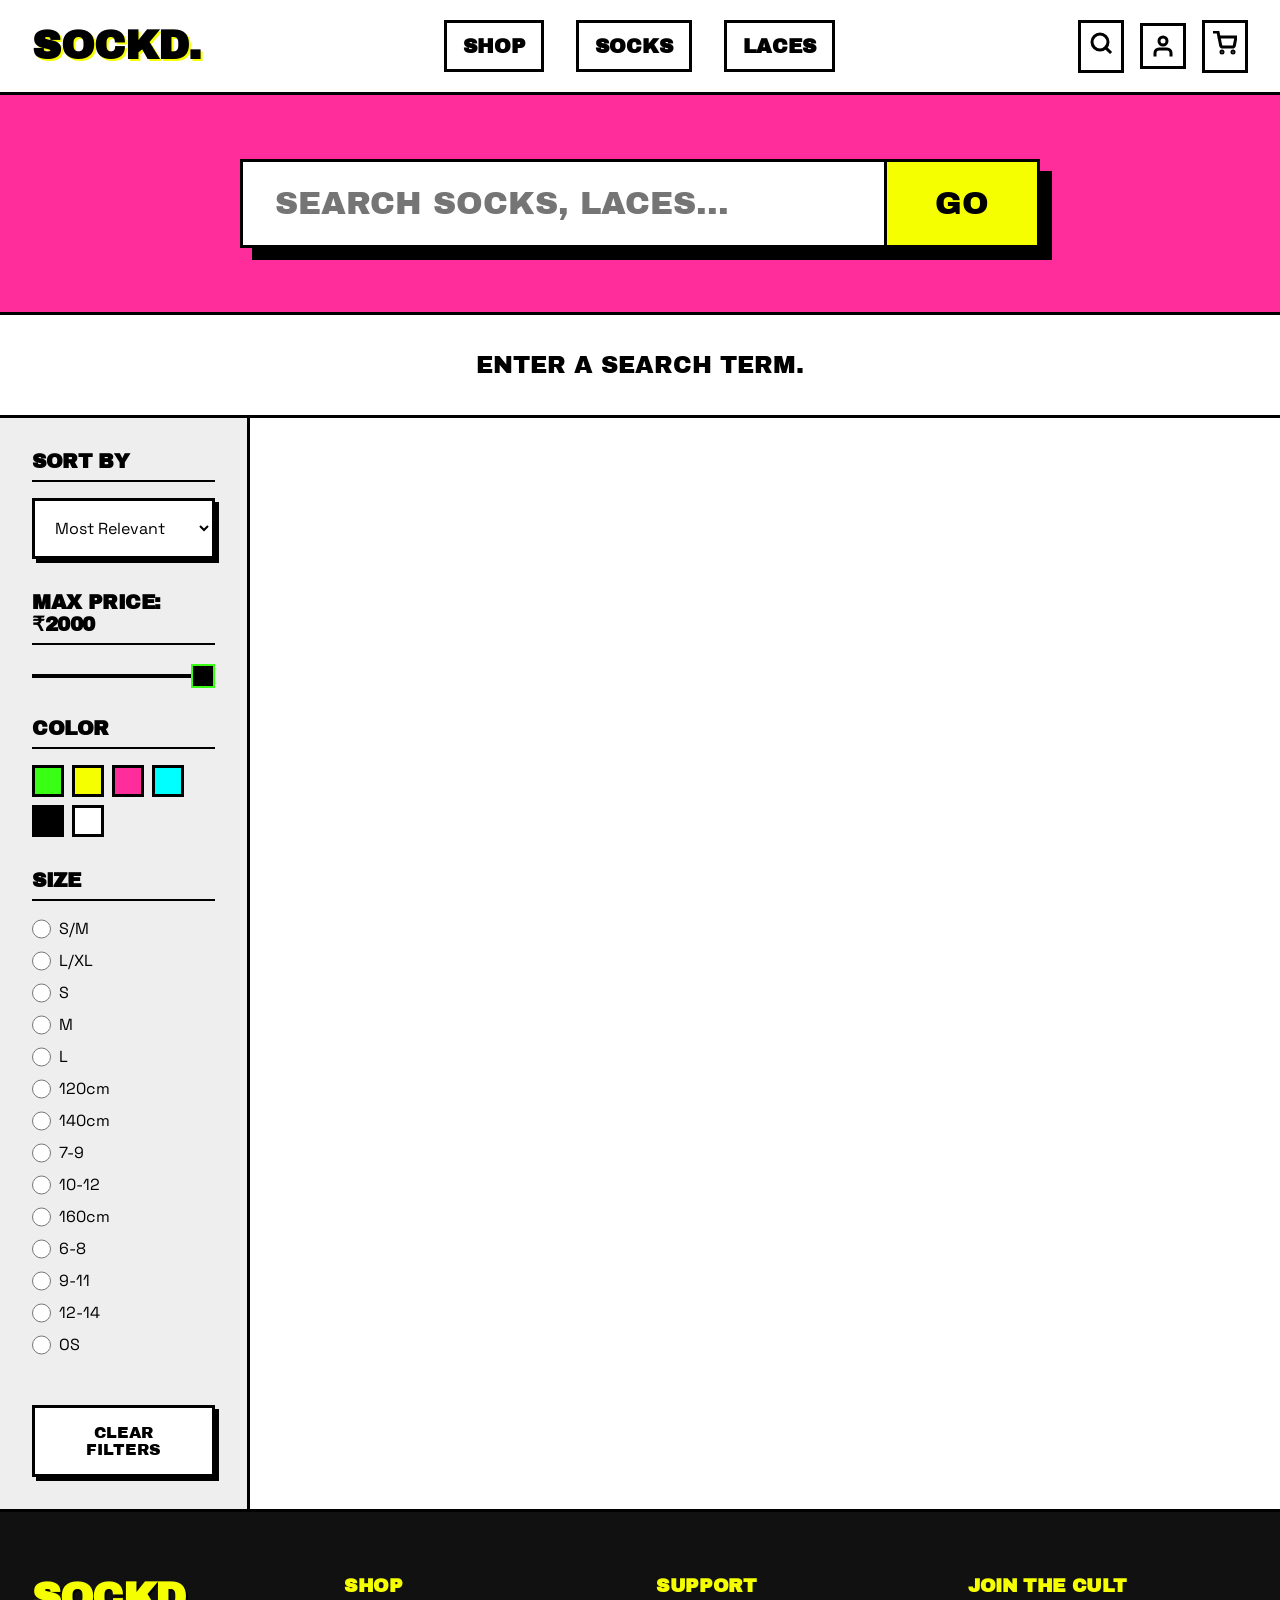
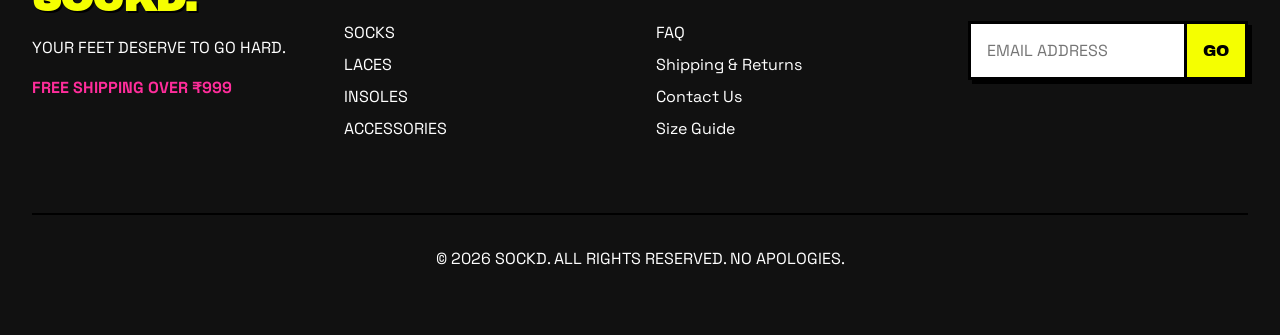
<file: search.html>
<!DOCTYPE html>
<html lang="en">
<head>
    <meta charset="UTF-8">
    <meta name="viewport" content="width=device-width, initial-scale=1.0">
    <title>SOCKD. | SEARCH</title>
    <link rel="stylesheet" href="styles.css">
    <style>
        .search-area {
            background-color: var(--hot-pink);
            padding: 4rem 2rem;
            border-bottom: var(--border-thick);
            display: flex;
            flex-direction: column;
            align-items: center;
        }

        .huge-search-form {
            width: 100%;
            max-width: 800px;
            display: flex;
            box-shadow: 12px 12px 0px var(--black);
        }

        .huge-search-input {
            flex-grow: 1;
            padding: 1.5rem 2rem;
            font-size: 2rem;
            font-family: var(--font-heading);
            border: var(--border-thick);
            border-right: none;
            outline: none;
        }

        .huge-search-btn {
            background: var(--neon-yellow);
            border: var(--border-thick);
            padding: 0 3rem;
            font-size: 2rem;
            font-family: var(--font-heading);
            cursor: pointer;
            transition: background 0.2s;
        }

        .huge-search-btn:hover {
            background: var(--white);
        }

        .search-meta {
            padding: 2rem;
            font-size: 1.5rem;
            font-family: var(--font-heading);
            border-bottom: var(--border-thick);
            text-align: center;
        }

        /* Shop layout reused from categories */
        .shop-layout {
            display: grid;
            grid-template-columns: 250px 1fr;
            min-height: 80vh;
        }

        .filter-sidebar {
            padding: 2rem;
            border-right: var(--border-thick);
            background-color: var(--light-gray);
        }

        .filter-section { margin-bottom: 2rem; }
        .filter-section h4 { margin-bottom: 1rem; font-size: 1.25rem; border-bottom: 2px solid var(--black); padding-bottom: 0.5rem; }
        .filter-label { display: flex; align-items: center; gap: 0.5rem; margin-bottom: 0.5rem; cursor: pointer; }
        
        .color-swatch-container { display: flex; gap: 0.5rem; flex-wrap: wrap; }
        .color-swatch { width: 32px; height: 32px; border: var(--border-thick); cursor: pointer; transition: transform 0.2s; }
        .color-swatch.selected { outline: 3px solid var(--neon-green); outline-offset: 2px; }
        .color-swatch:hover { transform: scale(1.1); }

        .product-grid-area { padding: 2rem; }

        input[type=range] { width: 100%; -webkit-appearance: none; appearance: none; background: transparent; }
        input[type=range]::-webkit-slider-thumb { -webkit-appearance: none; appearance: none; height: 24px; width: 24px; background: var(--black); cursor: pointer; margin-top: -10px; border-radius: 0; border: 2px solid var(--neon-green); }
        input[type=range]::-webkit-slider-runnable-track { width: 100%; height: 4px; cursor: pointer; background: var(--black); }

        .no-results {
            grid-column: 1 / -1;
            background: var(--black);
            color: var(--neon-yellow);
            padding: 6rem 2rem;
            text-align: center;
            border: var(--border-thick);
        }

        @media (max-width: 900px) {
            .shop-layout { grid-template-columns: 1fr; }
            .filter-sidebar { border-right: none; border-bottom: var(--border-thick); display: flex; flex-wrap: wrap; gap: 2rem; }
            .filter-section { flex: 1; min-width: 200px; margin-bottom: 0; }
            .huge-search-input { font-size: 1.25rem; }
            .huge-search-btn { font-size: 1.25rem; padding: 0 1.5rem; }
        }
    </style>
</head>
<body>

    <div id="global-header"></div>

    <section class="search-area">
        <form class="huge-search-form" id="search-form" action="search.html" method="GET">
            <input type="text" name="q" class="huge-search-input" id="search-input" placeholder="SEARCH SOCKS, LACES..." required>
            <button type="submit" class="huge-search-btn">GO</button>
        </form>
    </section>

    <div class="search-meta" id="search-meta">
        <!-- Injected by JS -->
    </div>

    <div class="shop-layout">
        <aside class="filter-sidebar">
            <div class="filter-section">
                <h4>SORT BY</h4>
                <select id="sort-select" class="brutal-input">
                    <option value="relevant">Most Relevant</option>
                    <option value="price-low">Price: Low to High</option>
                    <option value="price-high">Price: High to Low</option>
                </select>
            </div>

            <div class="filter-section">
                <h4>MAX PRICE: ₹<span id="price-val">2000</span></h4>
                <input type="range" id="price-slider" min="0" max="2000" step="50" value="2000">
            </div>

            <div class="filter-section">
                <h4>COLOR</h4>
                <div class="color-swatch-container" id="color-filters"></div>
            </div>

            <div class="filter-section">
                <h4>SIZE</h4>
                <div id="size-filters"></div>
            </div>
            
            <button class="brutal-btn" style="width: 100%; margin-top: 1rem; background: var(--white);" id="reset-filters">CLEAR FILTERS</button>
        </aside>

        <main class="product-grid-area">
            <div class="grid-3" id="product-grid">
                <!-- Products injected by JS -->
            </div>
            
            <!-- Suggested products container (hidden by default) -->
            <div id="suggested-container" style="display: none; margin-top: 4rem;">
                <h3 style="font-size: 2rem; border-bottom: 2px solid var(--black); margin-bottom: 2rem; padding-bottom: 1rem;">MAYBE THESE INSTEAD?</h3>
                <div class="grid-3" id="suggested-grid"></div>
            </div>
        </main>
    </div>

    <div id="global-footer"></div>

    <script src="products.js"></script>
    <script src="global.js"></script>
    <script>
        document.addEventListener('DOMContentLoaded', () => {
            const grid = document.getElementById('product-grid');
            const suggestedContainer = document.getElementById('suggested-container');
            const suggestedGrid = document.getElementById('suggested-grid');
            const meta = document.getElementById('search-meta');
            const searchInput = document.getElementById('search-input');
            
            const sortSelect = document.getElementById('sort-select');
            const priceSlider = document.getElementById('price-slider');
            const priceVal = document.getElementById('price-val');
            const colorContainer = document.getElementById('color-filters');
            const sizeContainer = document.getElementById('size-filters');

            // Parse URL parameters
            const urlParams = new URLSearchParams(window.location.search);
            let query = urlParams.get('q') || '';
            query = query.trim().toLowerCase();
            searchInput.value = urlParams.get('q') || ''; // keep original case for display

            let currentFilter = {
                maxPrice: 2000,
                color: null,
                size: null,
                sort: 'relevant'
            };

            // Extract unique colors and sizes
            const allColors = new Set();
            const allSizes = new Set();
            products.forEach(p => {
                if (p.colors) p.colors.forEach(c => allColors.add(c));
                if (p.sizes) p.sizes.forEach(s => allSizes.add(s));
            });

            allColors.forEach(color => {
                const swatch = document.createElement('div');
                swatch.className = 'color-swatch';
                swatch.style.backgroundColor = color;
                swatch.addEventListener('click', () => {
                    document.querySelectorAll('.color-swatch').forEach(s => s.classList.remove('selected'));
                    if (currentFilter.color === color) {
                        currentFilter.color = null;
                    } else {
                        currentFilter.color = color;
                        swatch.classList.add('selected');
                    }
                    renderGrid();
                });
                colorContainer.appendChild(swatch);
            });

            allSizes.forEach(size => {
                const label = document.createElement('label');
                label.className = 'filter-label';
                label.innerHTML = `<input type="radio" name="size-filter" value="${size}" style="accent-color: var(--neon-yellow); width: 1.2rem; height: 1.2rem;"> ${size}`;
                label.querySelector('input').addEventListener('change', (e) => {
                    currentFilter.size = e.target.value;
                    renderGrid();
                });
                sizeContainer.appendChild(label);
            });

            sortSelect.addEventListener('change', (e) => { currentFilter.sort = e.target.value; renderGrid(); });
            priceSlider.addEventListener('input', (e) => { priceVal.textContent = e.target.value; currentFilter.maxPrice = parseInt(e.target.value); renderGrid(); });
            
            document.getElementById('reset-filters').addEventListener('click', () => {
                currentFilter = { maxPrice: 2000, color: null, size: null, sort: 'relevant' };
                priceSlider.value = 2000;
                priceVal.textContent = 2000;
                sortSelect.value = 'relevant';
                document.querySelectorAll('.color-swatch').forEach(s => s.classList.remove('selected'));
                document.querySelectorAll('input[name="size-filter"]').forEach(i => i.checked = false);
                renderGrid();
            });

            function renderCard(product, container) {
                const card = document.createElement('div');
                card.className = 'brutal-card';
                const bgColor = product.colors && product.colors.length > 0 ? product.colors[0] : 'var(--light-gray)';
                card.innerHTML = `
                    <div class="brutal-card-img" style="background-color: ${bgColor};">
                        <img src="${product.images[0]}" alt="${product.name}">
                    </div>
                    <div class="brutal-card-body">
                        <span class="brutal-tag">${product.category}</span>
                        <h3 style="font-size: 1.2rem; margin-bottom: 0.5rem;"><a href="product.html?id=${product.id}">${product.name}</a></h3>
                        <div class="price-block">
                            <span class="price">₹${product.price}</span>
                            ${product.originalPrice > product.price ? `<span class="price-original">₹${product.originalPrice}</span>` : ''}
                        </div>
                        <button class="brutal-btn" style="margin-top: 1.5rem; width: 100%; border-width: 2px;" onclick="addToCartEvent(${product.id})">ADD TO CART</button>
                    </div>
                `;
                container.appendChild(card);
            }

            function renderGrid() {
                grid.innerHTML = '';
                suggestedContainer.style.display = 'none';
                suggestedGrid.innerHTML = '';
                
                if (!query) {
                    meta.textContent = "ENTER A SEARCH TERM.";
                    return;
                }

                // Filter by query
                let matches = products.filter(p => {
                    return p.name.toLowerCase().includes(query) || 
                           p.description.toLowerCase().includes(query) ||
                           p.category.toLowerCase().includes(query);
                });

                // Apply side filters
                let finalMatches = matches.filter(p => {
                    const matchPrice = p.price <= currentFilter.maxPrice;
                    const matchColor = !currentFilter.color || (p.colors && p.colors.includes(currentFilter.color));
                    const matchSize = !currentFilter.size || (p.sizes && p.sizes.includes(currentFilter.size));
                    return matchPrice && matchColor && matchSize;
                });

                // Sort
                if (currentFilter.sort === 'price-low') {
                    finalMatches.sort((a, b) => a.price - b.price);
                } else if (currentFilter.sort === 'price-high') {
                    finalMatches.sort((a, b) => b.price - a.price);
                }

                meta.innerHTML = `<span style="color: var(--hot-pink);">${finalMatches.length}</span> RESULTS FOR "${searchInput.value}"`;

                if (finalMatches.length === 0) {
                    grid.innerHTML = `
                        <div class="no-results">
                            <h2 style="font-size: 3rem; margin-bottom: 1rem;">NO RESULTS FOUND.</h2>
                            <p style="font-size: 1.5rem;">Try something else. Or don't.</p>
                        </div>
                    `;
                    
                    // Show suggestions
                    suggestedContainer.style.display = 'block';
                    products.slice(0, 3).forEach(p => renderCard(p, suggestedGrid));
                    return;
                }

                finalMatches.forEach(product => renderCard(product, grid));
            }

            window.addToCartEvent = function(productId) {
                const product = products.find(p => p.id === productId);
                if (product) {
                    GlobalState.addToCart(product);
                }
            };
            
            renderGrid();
        });
    </script>
</body>
</html>
</file>
<file: styles.css>
@import url('https://fonts.googleapis.com/css2?family=Archivo+Black&family=Space+Grotesk:wght@400;600;700&display=swap');

:root {
    /* Neon Colors */
    --neon-yellow: #F5FF00;
    --hot-pink: #FF2D9B;
    --neon-green: #39FF14;
    --cyan: #00FFFF;
    
    /* Base Colors */
    --black: #000000;
    --white: #FFFFFF;
    --dark-gray: #111111;
    --light-gray: #EEEEEE;

    /* Brutalist Tokens */
    --border-thick: 3px solid var(--black);
    --border-thin: 2px solid var(--black);
    --shadow-hard: 4px 4px 0px var(--black);
    --shadow-hard-hover: 0px 0px 0px var(--black); /* Shrinks on hover */
    --font-heading: 'Archivo Black', sans-serif;
    --font-body: 'Space Grotesk', sans-serif;
    
    /* Layout */
    --container-max: 1400px;
    --section-pad: 4rem 2rem;
}

* {
    box-sizing: border-box;
    margin: 0;
    padding: 0;
}

body {
    font-family: var(--font-body);
    background-color: var(--white);
    color: var(--black);
    line-height: 1.5;
    overflow-x: hidden;
}

h1, h2, h3, h4, h5, h6 {
    font-family: var(--font-heading);
    text-transform: uppercase;
    line-height: 1.1;
    letter-spacing: -0.02em;
}

a {
    color: var(--black);
    text-decoration: none;
    font-weight: 600;
}

img {
    max-width: 100%;
    display: block;
}

/* Base Brutalist Components */

.container {
    max-width: var(--container-max);
    margin: 0 auto;
    width: 100%;
}

.brutal-btn {
    display: inline-block;
    padding: 1rem 2rem;
    font-family: var(--font-heading);
    font-size: 1rem;
    cursor: pointer;
    background-color: var(--white);
    color: var(--black);
    border: var(--border-thick);
    box-shadow: var(--shadow-hard);
    transition: all 0.15s ease-in-out;
    text-align: center;
    position: relative;
    top: 0;
    left: 0;
    text-transform: uppercase;
}

.brutal-btn:hover {
    box-shadow: var(--shadow-hard-hover);
    transform: translate(4px, 4px);
}

.brutal-btn.primary { background-color: var(--neon-yellow); }
.brutal-btn.secondary { background-color: var(--hot-pink); color: var(--white); }
.brutal-btn.tertiary { background-color: var(--cyan); }
.brutal-btn.success { background-color: var(--neon-green); }

.brutal-input {
    padding: 1rem;
    font-family: var(--font-body);
    font-size: 1rem;
    border: var(--border-thick);
    background-color: var(--white);
    color: var(--black);
    outline: none;
    width: 100%;
    box-shadow: var(--shadow-hard);
    transition: all 0.1s;
}

.brutal-input:focus {
    box-shadow: none;
    transform: translate(4px, 4px);
    background-color: var(--neon-yellow);
}

.brutal-card {
    border: var(--border-thick);
    background-color: var(--white);
    display: flex;
    flex-direction: column;
    position: relative;
}

.brutal-card-img {
    border-bottom: var(--border-thick);
    background-color: var(--light-gray);
    aspect-ratio: 1 / 1;
    overflow: hidden;
}

.brutal-card-img img {
    width: 100%;
    height: 100%;
    object-fit: contain;
    mix-blend-mode: multiply; /* Helps with transparent backgrounds on hard backgrounds */
    transition: transform 0.3s ease;
}

.brutal-card:hover .brutal-card-img img {
    transform: scale(1.05);
}

.brutal-card-body {
    padding: 1rem;
    display: flex;
    flex-direction: column;
    flex-grow: 1;
}

.brutal-tag {
    display: inline-block;
    padding: 0.25rem 0.5rem;
    font-family: var(--font-heading);
    font-size: 0.75rem;
    border: var(--border-thin);
    background-color: var(--cyan);
    margin-bottom: 0.5rem;
    align-self: flex-start;
}

.price-block {
    margin-top: auto;
    padding-top: 1rem;
    display: flex;
    align-items: center;
    gap: 0.5rem;
}

.price {
    font-family: var(--font-heading);
    font-size: 1.25rem;
}

.price.sale {
    color: var(--hot-pink);
}

.price-original {
    text-decoration: line-through;
    color: #666;
    font-size: 0.9rem;
}

/* Marquee */
.marquee-container {
    background-color: var(--hot-pink);
    border-top: var(--border-thick);
    border-bottom: var(--border-thick);
    overflow: hidden;
    padding: 1rem 0;
    white-space: nowrap;
    display: flex;
}

.marquee-content {
    font-family: var(--font-heading);
    font-size: 1.5rem;
    color: var(--white);
    animation: marquee 20s linear infinite;
    display: inline-flex;
    gap: 2rem;
}

@keyframes marquee {
    0% { transform: translateX(0); }
    100% { transform: translateX(-50%); }
}

/* Navbar */
.navbar {
    border-bottom: var(--border-thick);
    padding: 1rem 2rem;
    display: flex;
    justify-content: space-between;
    align-items: center;
    position: sticky;
    top: 0;
    background-color: var(--white);
    z-index: 100;
}

.nav-brand {
    font-family: var(--font-heading);
    font-size: 2.5rem;
    color: var(--black);
    text-shadow: 2px 2px 0px var(--neon-yellow);
}

.nav-links {
    display: flex;
    gap: 2rem;
}

.nav-link {
    font-family: var(--font-heading);
    font-size: 1.25rem;
    padding: 0.5rem 1rem;
    border: var(--border-thick);
    transition: all 0.2s;
}

.nav-link:hover {
    background-color: var(--neon-yellow);
    box-shadow: 4px 4px 0px var(--black);
    transform: translate(-4px, -4px);
}

.nav-actions {
    display: flex;
    gap: 1rem;
    align-items: center;
}

.cart-icon-wrapper {
    position: relative;
    cursor: pointer;
    border: var(--border-thick);
    padding: 0.5rem;
    background-color: var(--white);
    transition: all 0.2s;
}

.cart-icon-wrapper:hover {
    background-color: var(--neon-green);
    transform: translate(-2px, -2px);
    box-shadow: 2px 2px 0px var(--black);
}

.cart-badge {
    position: absolute;
    top: -10px;
    right: -10px;
    background-color: var(--hot-pink);
    color: var(--white);
    font-family: var(--font-heading);
    font-size: 0.8rem;
    width: 24px;
    height: 24px;
    display: flex;
    align-items: center;
    justify-content: center;
    border: 2px solid var(--black);
    border-radius: 50%; /* The only rounded thing allowed! Wait, rule says NO rounded corners. I will make it a square! */
    border-radius: 0;
}

/* Footer */
.footer {
    border-top: var(--border-thick);
    background-color: var(--dark-gray);
    color: var(--white);
    padding: 4rem 2rem;
}

.footer-grid {
    display: grid;
    grid-template-columns: repeat(4, 1fr);
    gap: 2rem;
    max-width: var(--container-max);
    margin: 0 auto;
}

.footer-col h3 {
    color: var(--neon-yellow);
    margin-bottom: 1.5rem;
}

.footer-link {
    display: block;
    color: var(--white);
    margin-bottom: 0.5rem;
    font-weight: 400;
}
.footer-link:hover {
    color: var(--cyan);
    text-decoration: underline;
}

/* Grid System */
.grid-4 {
    display: grid;
    grid-template-columns: repeat(4, 1fr);
    gap: 2rem;
}

.grid-3 {
    display: grid;
    grid-template-columns: repeat(3, 1fr);
    gap: 2rem;
}

.grid-2 {
    display: grid;
    grid-template-columns: repeat(2, 1fr);
    gap: 2rem;
}

/* Toast */
.toast-container {
    position: fixed;
    bottom: 2rem;
    right: 2rem;
    display: flex;
    flex-direction: column;
    gap: 1rem;
    z-index: 1000;
}

.toast {
    background-color: var(--neon-green);
    border: var(--border-thick);
    box-shadow: var(--shadow-hard);
    padding: 1rem 2rem;
    font-family: var(--font-heading);
    transform: translateX(120%);
    animation: slideIn 0.3s forwards;
    display: flex;
    align-items: center;
    justify-content: space-between;
    min-width: 300px;
}

.toast.hiding {
    animation: slideOut 0.3s forwards;
}

@keyframes slideIn {
    to { transform: translateX(0); }
}
@keyframes slideOut {
    to { transform: translateX(120%); }
}

/* Quant Stepper */
.qty-stepper {
    display: inline-flex;
    border: var(--border-thick);
    height: 48px;
}

.qty-btn {
    width: 48px;
    background: var(--white);
    border: none;
    font-family: var(--font-heading);
    font-size: 1.5rem;
    cursor: pointer;
    transition: background-color 0.2s;
}

.qty-btn:hover { background: var(--neon-yellow); }

.qty-input {
    width: 60px;
    border: none;
    border-left: var(--border-thick);
    border-right: var(--border-thick);
    text-align: center;
    font-family: var(--font-heading);
    font-size: 1.2rem;
    outline: none;
}

/* Responsive */
@media (max-width: 1024px) {
    .grid-4 { grid-template-columns: repeat(3, 1fr); }
}

@media (max-width: 768px) {
    .grid-4, .grid-3 { grid-template-columns: repeat(2, 1fr); }
    .grid-2 { grid-template-columns: 1fr; }
    
    .nav-links { display: none; } /* Simplified for mobile, would normally have a hamburger */
    .footer-grid { grid-template-columns: repeat(2, 1fr); }
}

@media (max-width: 480px) {
    .grid-4, .grid-3, .grid-2 { grid-template-columns: 1fr; }
    .footer-grid { grid-template-columns: 1fr; }
}
</file>
